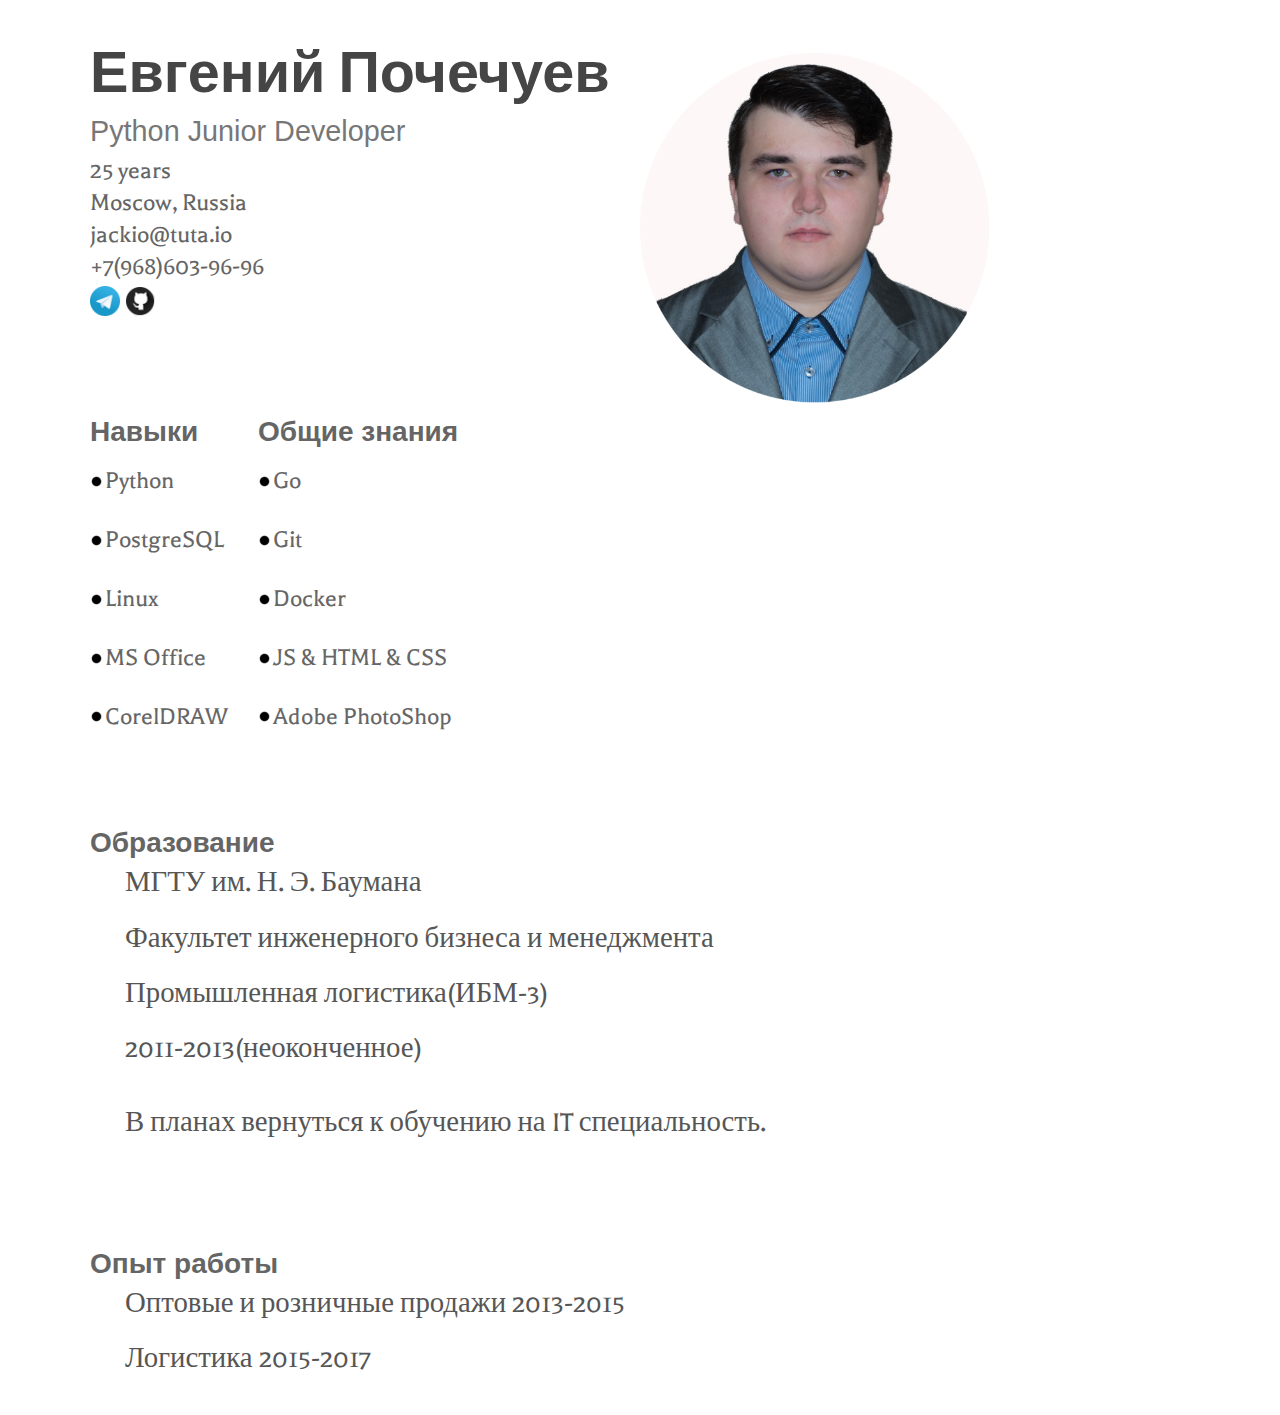
<file: jacki0.github.io/index.html>
<!doctype html>
<html lang="en">
<head>
  <meta http-equiv="Content-Type" content="text/html; charset=utf-8" />
  <title>Evgeni Pochechuev</title>
  <meta name="author" content="Evgeni Pochechuev">
  <meta http-equiv="X-UA-Compatible" content="IE=edge,chrome=1">
  <meta name="HandheldFriendly" content="true">
  <meta name="viewport" content="width=device-width, initial-scale=1,maximum-scale=1,user-scalable=no">
  <link rel="stylesheet" type="text/css" href="http://fonts.googleapis.com/css?family=Simonetta:400,900|Balthazar">
  <link rel="stylesheet" type="text/css" href="styles.css">
  <link rel="stylesheet" type="text/css" href="responsive.css">
  <!--[if lt IE 9]>
    <script src="http://html5shim.googlecode.com/svn/trunk/html5.js"></script>
    <script src="http://css3-mediaqueries-js.googlecode.com/svn/trunk/css3-mediaqueries.js"></script>
  <![endif]-->
</head>

<body>
	<div id="w" itemscope itemtype="http://schema.org/Person">
		<header class="clearfix">
			<div id="info">
				<h1><span itemprop="name">Евгений Почечуев</span></h1>
				<h3><span itemprop="jobTitle">Python Junior Developer</span></h3>
				<small><span itemprop="Age">25 years</span></small>
				<small itemprop="address" itemscope itemtype="http://schema.org/PostalAddress">
				  <span itemprop="addressLocality">Moscow</span>, 
				  <span itemprop="addressCountry">Russia</span>
				</small>
				<small><span itemprop="email">jackio@tuta.io</span></small>
				<small><span itemprop="tel.">+7(968)603-96-96</span></small>
				<small><a href="http://t.me/jack_ie" itemprop="url"><img src="images/tlg.png" width="30" height="30" alt="t.me/jack_ie"></a> 
					<a href="https://github.com/jacki0" itemprop="url"><img src="images/git.png" width="30" height="30" alt="github.com/jacki0"></a></small>
			</div>
			<br>
			<div id="photo">
				<img src="images/f.png" alt="Evgeni Pochechuev resume photo avatar" width="350" height="350" itemprop="image" />
			</div>
		</header>

		<section id="skills" class="clearfix" itemscope itemtype="http://schema.org/ItemList">
			<section id="skills-left">
				<h4 itemprop="about">Навыки</h4>
				<ul>
					<li itemprop="itemListElement">Python</li>
					<li itemprop="itemListElement">PostgreSQL</li>
					<li itemprop="itemListElement">Linux</li>
					<li itemprop="itemListElement">MS Office</li>
					<li itemprop="itemListElement">CorelDRAW</li>
				</ul>
			</section>

			<section id="skills-right">
				<h4 itemprop="about">Общие знания</h4>
				<ul>
					<li itemprop="itemListElement">Go</li>
					<li itemprop="itemListElement">Git</li>
					<li itemprop="itemListElement">Docker</li>
					<li itemprop="itemListElement">JS &amp; HTML &amp; CSS</li>
					<li itemprop="itemListElement">Adobe PhotoShop</li>
				</ul>
			</section>

		</section>
		<br>
		<br>
		<br>
		<br>
		<br>
		<section id="education">
			<h4>Образование</h4>
			<p><span itemprop="alumniOf">МГТУ им. Н. Э. Баумана</span></p>
			<p><span itemprop="faculty">Факультет инженерного бизнеса и менеджмента</span></p>
			<p><span itemprop="specialty">Промышленная логистика(ИБМ-3)</span></p>
			<p><span itemprop="date">2011-2013(неоконченное)</span></p>
			<br>
			<p><span itemprop="plan">В планах вернуться к обучению на IT специальность.</span></p>
		</section>
		<br>
		<br>
		<br>
		<br>
		<br>
		<section id="experience">
			<h4>Опыт работы</h4>
			<p>Оптовые и розничные продажи 2013-2015</p>
			<p>Логистика 2015-2017</p>
		</section>

	</div>
</body>
</html>
</file>
<file: jacki0.github.io/styles.css>
* { margin: 0; padding: 0; }
html { height: 101%; }
body { background: #ffffff}

h1 { font-family: "Simonetta", "Trebuchet MS", Arial, sans-serif; color: #454545; font-size: 3.6em; margin-bottom: 6px; }
h2 { font-family: "Simonetta", "Trebuchet MS", Arial, sans-serif; color: #484848; font-size: 2.5em; margin-bottom: 10px; text-decoration: underline; }
h3 { font-family: "Trebuchet MS", Verdana, Arial, sans-serif; color: #777; font-weight: normal; font-size: 1.8em; margin-bottom: 10px; }
h4 { font-family: "Trebuchet MS", Verdana, Arial, sans-serif; color: #656565; font-weight: bold; font-size: 1.75em; margin-bottom: 4px; }

p { font-family: "Balthazar", "Droid Serif", serif; color: #565656; font-size: 1.8em; line-height: 1.4em; margin-bottom: 15px; padding-left: 35px; }
small { font-family: "Balthazar", "Droid Serif", serif; color: #656565; font-size: 1.6em; display: block; margin-bottom: 6px; }
ul { display: block; list-style: none; }
ul li { padding-left: 15px; 
    list-style-type: none; 
    background: url('images/bullet.png') -1px 50% no-repeat;
    font-family: "Balthazar", "Droid Serif", serif;
    color: #666;
    font-size: 1.6em; line-height: 2.3em; }
img { border: 0; max-width: 100%; }

a { color: #5582d6; text-decoration: none; }
a:hover { text-decoration: underline; }

/** @group core layout **/
#w { margin: 0px 50px; padding: 20px 40px; padding-top: 35px; background: #fff; min-width: 260px; max-width: 900px; border-bottom-right-radius: 8px; border-bottom-left-radius: 8px; -webkit-border-bottom-left-radius: 8px; -webkit-border-bottom-right-radius: 8px; -moz-border-radius-bottomleft: 8px; -moz-border-radius-bottomright: 8px; }

header { width: 100%; }

/** @group personal settings **/
#info { float: left; margin-bottom: 12px; }
#photo { float: right; }


/** @group skills **/
#skills-left { display: block; float: left; margin-right: 30px; }
#skills-right { display: block; float: left;}

/** @group clearfix **/
.clearfix:after { content: "."; display: block; clear: both; visibility: hidden; line-height: 0; height: 0; }
.clearfix { display: inline-block; }
 
html[xmlns] .clearfix { display: block; }
* html .clearfix { height: 1%; }
</file>
<file: jacki0.github.io/responsive.css>
@media only screen and (max-width: 740px) {
	h1 { font-size: 4.5em; }
	h3 { font-size: 2.2em; }
	h2 { display: block; text-align: center; }
	#info { float: none; display: block; text-align: center; }
	#photo {
		float: none;
		display: block;
		text-align: center;
	}
	#w { padding: 20px 15px; }
	p { padding: 0; }
}

@media only screen and (max-width: 570px) {
	ul li {
		display: inline-block; 
		padding-left: 15px; 
		width: 140px; 
		background-position: -5px 0px;
		margin-right: 6px; 
		line-height: 1.7em;
	}
	#skills-left, skills-right { margin-bottom: 15px; }
}

@media only screen and (max-width: 480px) {
	ul li { width: 120px; }
	#w { margin: 0 20px; }
}

@media only screen and (max-width: 320px) {
	#w { margin: 0 10px; }
}

/** iPhone only **/
@media screen and (max-device-width: 480px) {
	ul li { width: 150px; }
}
</file>
